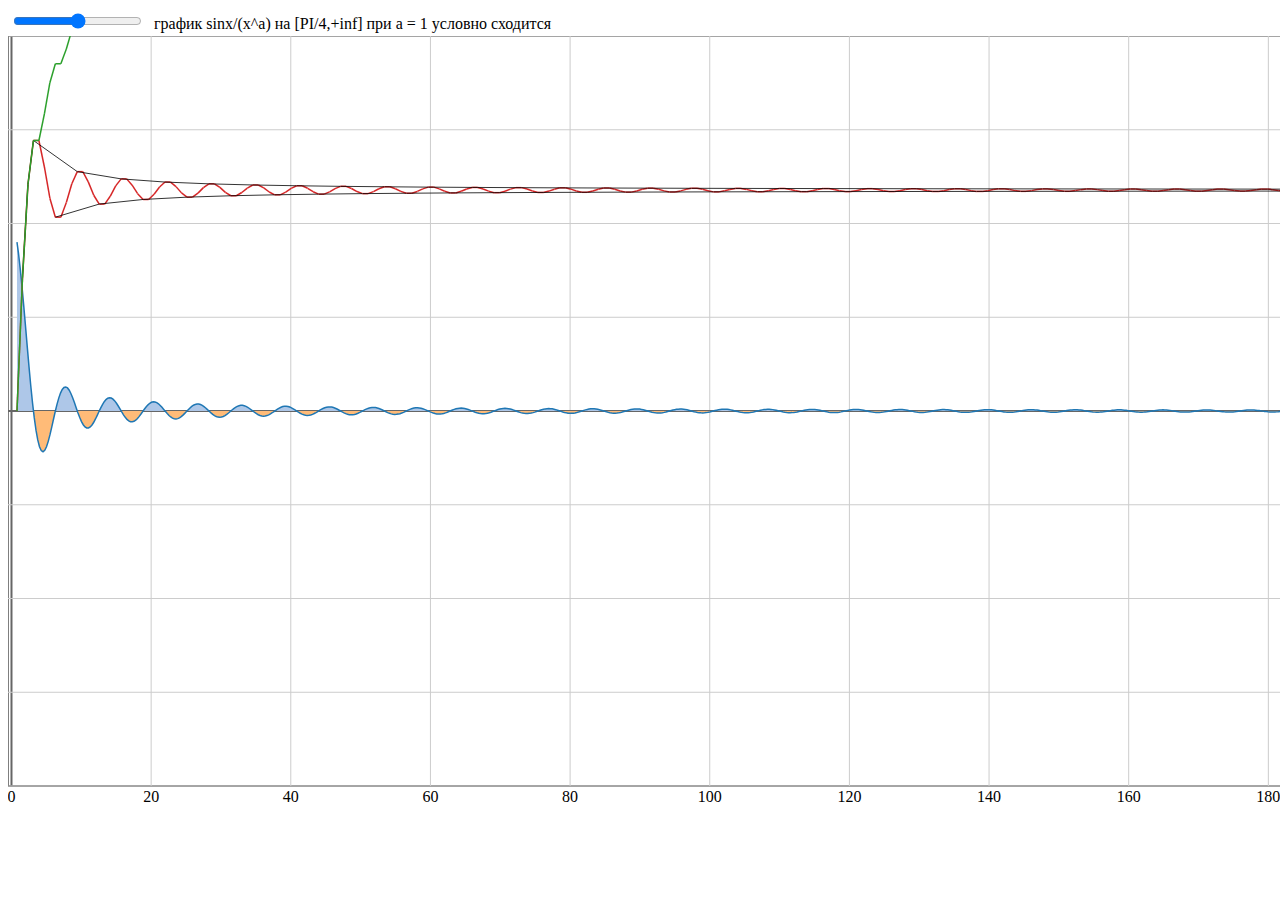
<file: Сходимость синуса/example/graf_1.html>
<!DOCTYPE html>
<html lang="en">
<head>
    <meta charset="UTF-8">
    <title>Сходимость на inf</title>
</head>
<body>
	<div id="plot"></div>

    <script src="../js/SkeletonWithControl.js"></script>
    <script src="graf_1.js"></script>

</body>
</html>
</file>
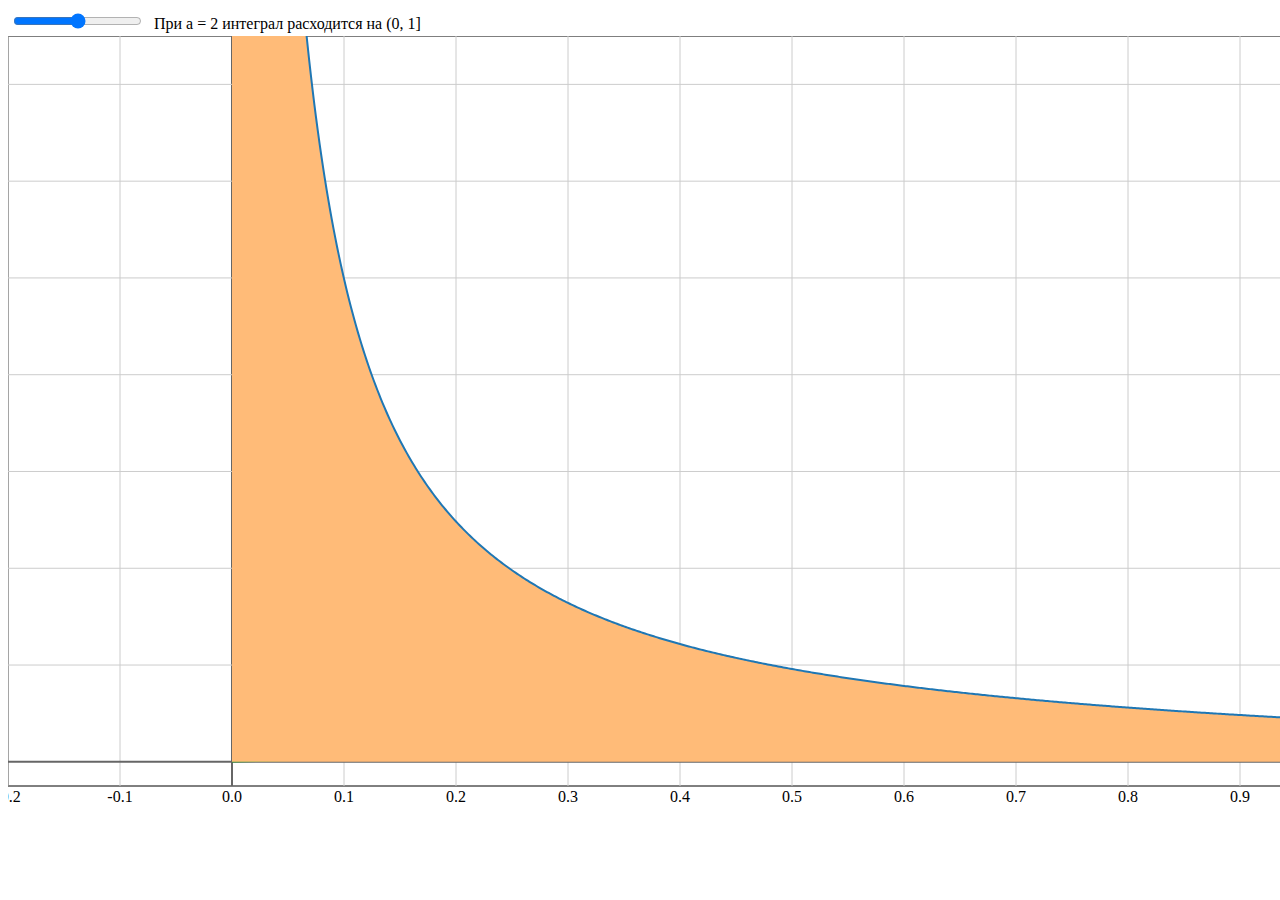
<file: Сходимость синуса/example/graf_2.html>
<!DOCTYPE html>
<html lang="en">
<head>
    <meta charset="UTF-8">
    <title>Сходимость в 0</title>
</head>
<body>
	<div id="plot"></div>

    <script src="../js/SkeletonWithControl.js"></script>
    <script src="graf_2.js"></script>

</body>
</html>
</file>
